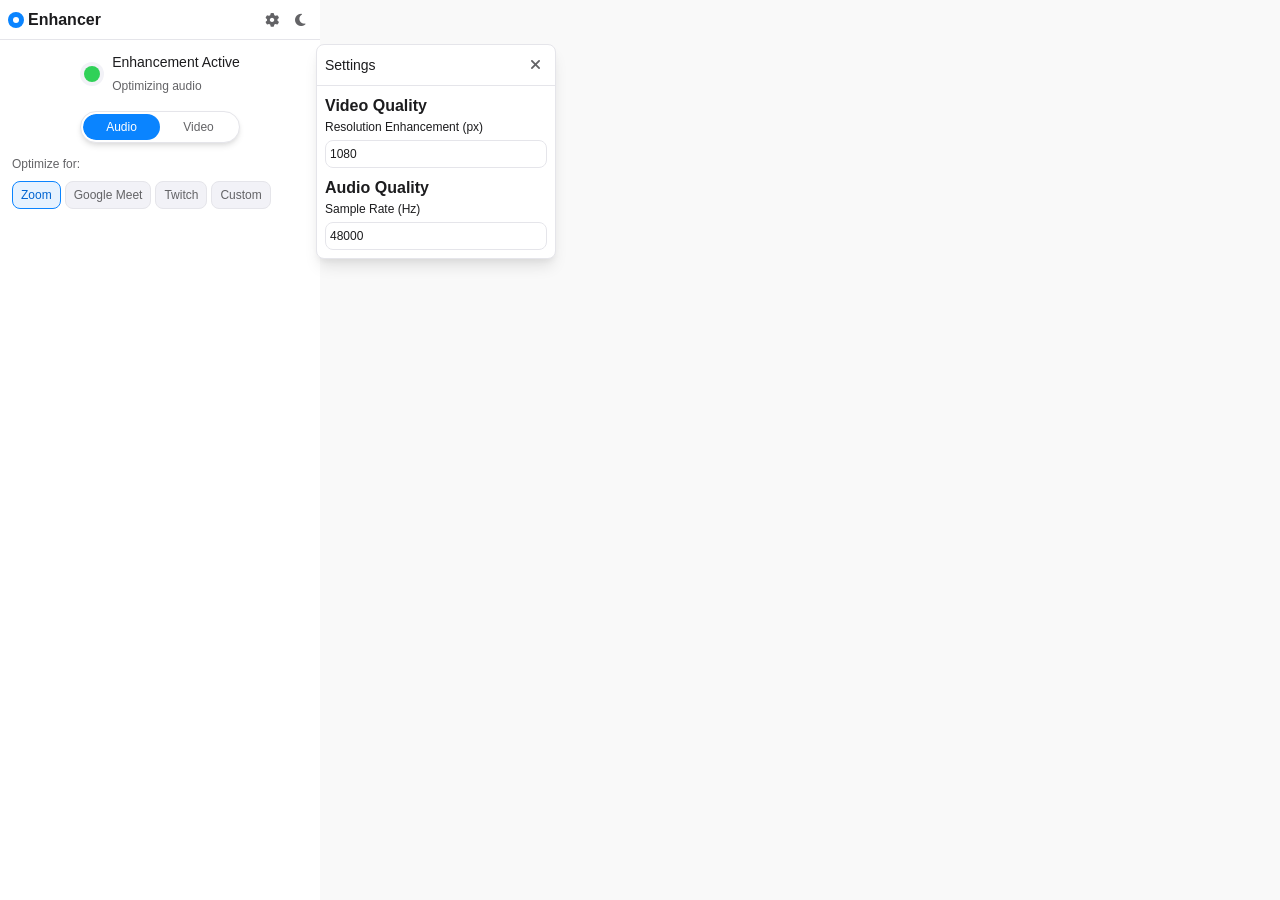
<file: index.html>
<!doctype html>
<html lang="en">
  <head>
    <meta charset="UTF-8" />
    <link rel="icon" type="image/svg+xml" href="/vite.svg" />
    <meta name="viewport" content="width=device-width, initial-scale=1.0" />
    <title>Real-Time Video & Audio Enhancer</title>
    <link rel="stylesheet" href="https://cdnjs.cloudflare.com/ajax/libs/font-awesome/6.5.1/css/all.min.css">
    <link rel="stylesheet" href="styles/reset.css">
    <link rel="stylesheet" href="styles/variables.css">
    <link rel="stylesheet" href="styles/main.css">
    <link rel="stylesheet" href="styles/components.css">
    <link rel="stylesheet" href="styles/animations.css">
    <link rel="stylesheet" href="styles/utilities.css">
    <link rel="stylesheet" href="styles/toggle.css">
  </head>
  <body>
    <div class="app-container">
      <header class="app-header">
        <div class="logo">
          <span class="logo-icon"></span>
          <h1>Enhancer</h1>
        </div>
        <div class="header-controls">
          <button id="settingsToggle" class="icon-button" aria-label="Toggle settings">
            <i class="fas fa-cog"></i>
          </button>
          <button id="themeToggle" class="icon-button" aria-label="Toggle theme">
            <i class="fas fa-sun light-icon"></i>
            <i class="fas fa-moon dark-icon"></i>
          </button>
        </div>
      </header>
      
      <main class="app-main">
        <div id="settingsPanel" class="settings-panel">
          <div class="settings-header">
            <h3>Settings</h3>
            <button id="closeSettings" class="icon-button" aria-label="Close settings">
              <i class="fas fa-times"></i>
            </button>
          </div>
          <div class="settings-content">
            <div class="settings-group">
              <h4>Video Quality</h4>
              <div class="setting-control">
                <label for="videoQuality">Resolution Enhancement (px)</label>
                <input type="number" id="videoQuality" min="480" max="4096" step="1" value="1080" class="quality-input">
              </div>
            </div>
            <div class="settings-group">
              <h4>Audio Quality</h4>
              <div class="setting-control">
                <label for="audioQuality">Sample Rate (Hz)</label>
                <input type="number" id="audioQuality" min="8000" max="192000" step="100" value="48000" class="quality-input">
              </div>
            </div>
          </div>
        </div>

        <section class="status-container">
          <div class="status-indicator">
            <div class="status-ring">
              <div class="status-circle" id="statusCircle"></div>
            </div>
            <div class="status-text">
              <h2 id="statusText">Enhancement Active</h2>
              <p id="statusDetails">Optimizing video & audio</p>
            </div>
          </div>
        </section>
        
        <section class="enhancement-controls">
          <div class="control-group">
            <div class="control">
              <div class="control__track">
                <input type="radio" name="enhancement" id="audio" checked>
                <label for="audio">Audio</label>
                <input type="radio" name="enhancement" id="video">
                <label for="video">Video</label>
                <div class="indicator"></div>
              </div>
            </div>
          </div>
        </section>
        
        <section class="platform-selector">
          <h3>Optimize for:</h3>
          <div class="platform-buttons">
            <button class="platform-button active" data-platform="zoom">Zoom</button>
            <button class="platform-button" data-platform="meet">Google Meet</button>
            <button class="platform-button" data-platform="twitch">Twitch</button>
            <button class="platform-button" data-platform="custom">Custom</button>
          </div>
        </section>
      </main>
    </div>
    
    <script type="module" src="js/main.js"></script>
  </body>
</html>
</file>
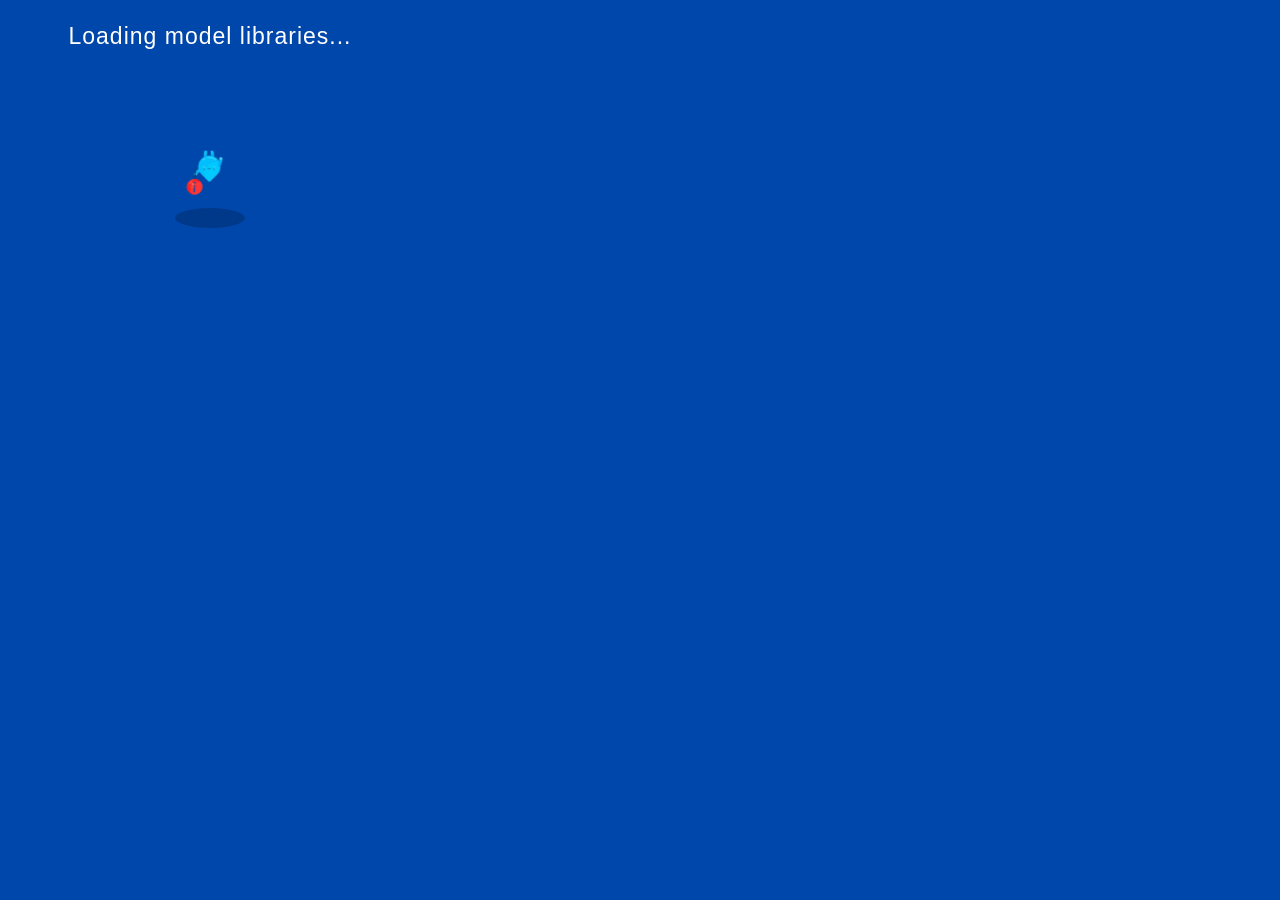
<file: New folder (2)/loading.html>
<!DOCTYPE html>
<html lang="en">
<head>
    <meta charset="UTF-8">
    <meta name="viewport" content="width=device-width, initial-scale=1.0">
    <title>Loading Animation</title>
    <link rel="stylesheet" href="styles.css">
</head>
<body>
    <div class="container">
        <div class="loading-text">Loading model libraries...</div>
        <div class="floating-i">
            <img src="waterdrop.png", alt="!" />
        </div>
        <div class="shadow"></div>
    </div>
    <script src="script.js"></script>
</body>
</html>
</file>
<file: styles/variables.css>
:root {
  /* Color System */
  
  /* Primary Colors */
  --color-primary-100: #E6F2FF;
  --color-primary-200: #BFDFFF;
  --color-primary-300: #80C2FF;
  --color-primary-400: #4DA3FF;
  --color-primary-500: #0A84FF; /* Main Primary */
  --color-primary-600: #0064D1;
  --color-primary-700: #0051AB;
  --color-primary-rgb: 10, 132, 255;
  
  /* Accent Colors */
  --color-accent-100: #EFEEFD;
  --color-accent-200: #D1CEFB;
  --color-accent-300: #A7A4F6;
  --color-accent-400: #8380F0;
  --color-accent-500: #5E5CE6; /* Main Accent */
  --color-accent-600: #4745B3;
  --color-accent-700: #363493;
  
  /* Neutral Colors */
  --color-neutral-50: #F9F9F9;
  --color-neutral-100: #F2F2F7;
  --color-neutral-200: #E5E5EA;
  --color-neutral-300: #D1D1D6;
  --color-neutral-400: #C7C7CC;
  --color-neutral-500: #AEAEB2;
  --color-neutral-600: #8E8E93;
  --color-neutral-700: #636366;
  --color-neutral-800: #3A3A3C;
  --color-neutral-900: #1C1C1E;
  
  /* Status Colors */
  --color-success-100: #ECFBF1;
  --color-success-500: #30D158; /* Main Success */
  --color-success-700: #248A3D;
  
  --color-warning-100: #FFF9E6;
  --color-warning-500: #FFD60A; /* Main Warning */
  --color-warning-700: #B38600;
  
  --color-error-100: #FFEBEB;
  --color-error-500: #FF453A; /* Main Error */
  --color-error-700: #C9252D;
  
  /* Spacing System (8px) */
  --space-1: 0.25rem; /* 4px */
  --space-2: 0.5rem;  /* 8px */
  --space-3: 1rem;    /* 16px */
  --space-4: 1.5rem;  /* 24px */
  --space-5: 2rem;    /* 32px */
  --space-6: 3rem;    /* 48px */
  --space-7: 4rem;    /* 64px */
  --space-8: 6rem;    /* 96px */
  
  /* Typography */
  --font-size-xs: 0.75rem;    /* 12px */
  --font-size-sm: 0.875rem;   /* 14px */
  --font-size-base: 1rem;     /* 16px */
  --font-size-lg: 1.125rem;   /* 18px */
  --font-size-xl: 1.25rem;    /* 20px */
  --font-size-2xl: 1.5rem;    /* 24px */
  --font-size-3xl: 1.875rem;  /* 30px */
  
  --font-weight-regular: 400;
  --font-weight-medium: 500;
  --font-weight-bold: 700;
  
  --line-height-tight: 1.2;
  --line-height-normal: 1.5;
  --line-height-loose: 1.75;
  
  /* Borders & Shadows */
  --border-radius-sm: 0.25rem;  /* 4px */
  --border-radius-md: 0.5rem;   /* 8px */
  --border-radius-lg: 0.75rem;  /* 12px */
  --border-radius-xl: 1rem;     /* 16px */
  --border-radius-full: 9999px;
  
  --shadow-sm: 0 1px 2px 0 rgba(0, 0, 0, 0.05);
  --shadow-md: 0 4px 6px -1px rgba(0, 0, 0, 0.1), 0 2px 4px -1px rgba(0, 0, 0, 0.06);
  --shadow-lg: 0 10px 15px -3px rgba(0, 0, 0, 0.1), 0 4px 6px -2px rgba(0, 0, 0, 0.05);
  
  /* Effects */
  --transition-fast: 150ms;
  --transition-normal: 250ms;
  --transition-slow: 350ms;
  
  /* Layout */
  --header-height: 48px;
  --footer-height: 32px;
  --container-width: 320px;
  
  /* Z-Index Layers */
  --z-index-modal: 100;
  --z-index-popup: 90;
  --z-index-header: 50;
  --z-index-dropdown: 40;
  --z-index-above: 20;
  --z-index-default: 1;
  --z-index-below: -1;
  
  /* Light Theme Colors */
  --color-background: var(--color-neutral-50);
  --color-surface: white;
  --color-text-primary: var(--color-neutral-900);
  --color-text-secondary: var(--color-neutral-700);
  --color-text-tertiary: var(--color-neutral-600);
  --color-border: var(--color-neutral-200);
  --color-overlay: rgba(0, 0, 0, 0.1);
  --color-shadow: rgba(0, 0, 0, 0.05);
  --blur-background: saturate(180%) blur(20px);
}

/* Dark Theme Variables */
[data-theme="dark"] {
  --color-background: var(--color-neutral-900);
  --color-surface: var(--color-neutral-800);
  --color-text-primary: white;
  --color-text-secondary: var(--color-neutral-300);
  --color-text-tertiary: var(--color-neutral-500);
  --color-border: var(--color-neutral-700);
  --color-overlay: rgba(0, 0, 0, 0.4);
  --color-shadow: rgba(0, 0, 0, 0.2);
  --blur-background: saturate(180%) blur(20px);
}

/* Media Queries */
@media (max-width: 320px) {
  :root {
    --container-width: 280px;
  }
}
</file>
<file: styles/main.css>
html {
  font-size: 16px;
}

body {
  background-color: var(--color-background);
  color: var(--color-text-primary);
  transition: background-color var(--transition-normal), color var(--transition-normal);
  -webkit-font-smoothing: antialiased;
  -moz-osx-font-smoothing: grayscale;
  width: 320px;
  height: 400px;
  margin: 0;
  overflow: hidden;
}

.app-container {
  width: 100%;
  height: 100%;
  background-color: var(--color-surface);
  display: flex;
  flex-direction: column;
  position: relative;
}

.app-header {
  height: 40px;
  padding: var(--space-2);
  display: flex;
  align-items: center;
  justify-content: space-between;
  border-bottom: 1px solid var(--color-border);
  position: relative;
  z-index: var(--z-index-header);
}

.logo {
  display: flex;
  align-items: center;
  gap: var(--space-1);
}

.logo-icon {
  display: inline-block;
  width: 16px;
  height: 16px;
  background-color: var(--color-primary-500);
  border-radius: var(--border-radius-full);
  position: relative;
}

.logo-icon::before {
  content: "";
  position: absolute;
  top: 50%;
  left: 50%;
  transform: translate(-50%, -50%);
  width: 6px;
  height: 6px;
  background-color: white;
  border-radius: var(--border-radius-full);
}

.logo h1 {
  font-size: var(--font-size-base);
  font-weight: var(--font-weight-bold);
  color: var(--color-text-primary);
}

.app-main {
  flex: 1;
  padding: var(--space-2);
  overflow-y: auto;
  display: flex;
  flex-direction: column;
  gap: var(--space-2);
}
</file>
<file: styles/components.css>
/* Status Container Styles */
.status-container {
  display: flex;
  flex-direction: column;
  align-items: center;
  gap: var(--space-2);
  padding: var(--space-1) 0;
}

.status-indicator {
  display: flex;
  align-items: center;
  gap: var(--space-2);
}

.status-ring {
  width: 24px;
  height: 24px;
  border-radius: var(--border-radius-full);
  background-color: var(--color-neutral-100);
  display: flex;
  align-items: center;
  justify-content: center;
  position: relative;
}

[data-theme="dark"] .status-ring {
  background-color: var(--color-neutral-800);
}

.status-circle {
  width: 16px;
  height: 16px;
  border-radius: var(--border-radius-full);
  background-color: var(--color-success-500);
  transition: background-color var(--transition-normal);
}

.status-circle.inactive {
  background-color: var(--color-neutral-500);
}

.status-circle.warning {
  background-color: var(--color-warning-500);
}

.status-text {
  display: flex;
  flex-direction: column;
  gap: var(--space-1);
}

.status-text h2 {
  font-size: var(--font-size-sm);
  font-weight: var(--font-weight-medium);
  color: var(--color-text-primary);
}

.status-text p {
  font-size: var(--font-size-xs);
  color: var(--color-text-secondary);
}

.enhancement-controls {
  padding: var(--space-1);
}

.control-group {
  display: flex;
  gap: var(--space-2);
  justify-content: center;
}

.platform-selector {
  display: flex;
  flex-direction: column;
  gap: var(--space-2);
  padding: 0 var(--space-1);
}

.platform-selector h3 {
  font-size: var(--font-size-xs);
  font-weight: var(--font-weight-medium);
  color: var(--color-text-secondary);
}

.platform-buttons {
  display: flex;
  gap: var(--space-1);
  flex-wrap: wrap;
}

.platform-button {
  padding: var(--space-1) var(--space-2);
  background-color: var(--color-neutral-100);
  border: 1px solid var(--color-border);
  border-radius: var(--border-radius-md);
  font-size: var(--font-size-xs);
  color: var(--color-text-secondary);
  cursor: pointer;
  transition: all var(--transition-fast);
}

[data-theme="dark"] .platform-button {
  background-color: var(--color-neutral-800);
}

.platform-button:hover {
  background-color: var(--color-neutral-200);
  transform: translateY(-1px);
}

[data-theme="dark"] .platform-button:hover {
  background-color: var(--color-neutral-700);
}

.platform-button.active {
  background-color: var(--color-primary-100);
  border-color: var(--color-primary-500);
  color: var(--color-primary-600);
}

[data-theme="dark"] .platform-button.active {
  background-color: rgba(10, 132, 255, 0.2);
  color: var(--color-primary-400);
}

/* Settings Panel */
.settings-panel {
  position: absolute;
  top: 40px;
  right: -240px;
  width: 240px;
  height: auto;
  max-height: 300px;
  background-color: var(--color-surface);
  border: 1px solid var(--color-border);
  border-radius: var(--border-radius-md);
  transition: right var(--transition-normal) cubic-bezier(0.4, 0, 0.2, 1);
  z-index: var(--z-index-modal);
  overflow-y: auto;
  box-shadow: var(--shadow-lg);
  margin: 4px;
}

.settings-panel.open {
  right: 0;
}

.settings-header {
  padding: var(--space-2);
  display: flex;
  align-items: center;
  justify-content: space-between;
  border-bottom: 1px solid var(--color-border);
}

.settings-header h3 {
  font-size: var(--font-size-sm);
  font-weight: var(--font-weight-medium);
  color: var(--color-text-primary);
}

.settings-content {
  padding: var(--space-2);
}

.settings-group {
  margin-bottom: var(--space-2);
}

.settings-group:last-child {
  margin-bottom: 0;
}

.setting-control {
  display: flex;
  flex-direction: column;
  gap: var(--space-1);
}

.setting-control label {
  font-size: var(--font-size-xs);
  color: var(--color-text-primary);
}

.quality-input {
  width: 100%;
  padding: var(--space-1);
  border: 1px solid var(--color-border);
  border-radius: var(--border-radius-md);
  background-color: var(--color-surface);
  color: var(--color-text-primary);
  font-size: var(--font-size-xs);
}

.quality-input:focus {
  outline: none;
  border-color: var(--color-primary-500);
  box-shadow: 0 0 0 2px var(--color-primary-100);
}

[data-theme="dark"] .quality-input {
  background-color: var(--color-neutral-800);
}

.header-controls {
  display: flex;
  gap: var(--space-1);
}

.icon-button {
  width: 24px;
  height: 24px;
  border-radius: var(--border-radius-full);
  border: none;
  background: transparent;
  cursor: pointer;
  display: flex;
  align-items: center;
  justify-content: center;
  transition: all var(--transition-fast);
  color: var(--color-text-secondary);
}

.icon-button:hover {
  background-color: var(--color-neutral-100);
  transform: scale(1.1);
  color: var(--color-primary-500);
}

[data-theme="dark"] .icon-button:hover {
  background-color: var(--color-neutral-800);
}

.icon-button i {
  font-size: 14px;
  transition: transform var(--transition-normal);
}

.light-icon {
  display: none;
}

.dark-icon {
  display: block;
}

[data-theme="dark"] .light-icon {
  display: block;
}

[data-theme="dark"] .dark-icon {
  display: none;
}

#themeToggle:hover i {
  animation: rotate 0.5s ease-in-out;
}

#settingsToggle:hover i {
  animation: bounce 0.5s ease-in-out;
}

.rotate {
  animation: rotate 0.3s ease-in-out;
}
</file>
<file: styles/animations.css>
/* Animation Utilities */
@keyframes pulse {
  0% {
    transform: scale(1);
    opacity: 1;
  }
  50% {
    transform: scale(1.1);
    opacity: 0.8;
  }
  100% {
    transform: scale(1);
    opacity: 1;
  }
}

@keyframes fadeIn {
  from { opacity: 0; }
  to { opacity: 1; }
}

@keyframes slideInUp {
  from {
    transform: translateY(20px);
    opacity: 0;
  }
  to {
    transform: translateY(0);
    opacity: 1;
  }
}

@keyframes slideInDown {
  from {
    transform: translateY(-20px);
    opacity: 0;
  }
  to {
    transform: translateY(0);
    opacity: 1;
  }
}

@keyframes rotate {
  from { transform: rotate(0deg); }
  to { transform: rotate(360deg); }
}

@keyframes bounce {
  0%, 100% {
    transform: translateY(0);
  }
  50% {
    transform: translateY(-4px);
  }
}

@keyframes ripple {
  0% {
    box-shadow: 0 0 0 0 rgba(var(--color-primary-rgb), 0.2);
  }
  100% {
    box-shadow: 0 0 0 12px rgba(var(--color-primary-rgb), 0);
  }
}

/* Status Animation */
.status-circle.active {
  animation: pulse 2s infinite ease-in-out;
}

/* Enhancement Button Animations */
.enhancement-button {
  transition: all 0.3s cubic-bezier(0.4, 0, 0.2, 1);
}

.enhancement-button:hover {
  transform: translateY(-2px);
  box-shadow: 0 4px 12px rgba(0, 0, 0, 0.1);
}

.enhancement-button:active {
  transform: translateY(0);
}

.enhancement-button.active .enhancement-icon {
  animation: bounce 1s infinite ease-in-out;
}

/* Platform Button Animations */
.platform-button {
  transition: all 0.3s cubic-bezier(0.4, 0, 0.2, 1);
}

.platform-button:hover {
  transform: translateY(-2px);
  box-shadow: 0 4px 12px rgba(0, 0, 0, 0.1);
}

.platform-button:active {
  transform: translateY(0);
}

.platform-button.active {
  animation: ripple 1.5s infinite;
}

/* Advanced Settings Animation */
.advanced-settings {
  transition: all 0.3s cubic-bezier(0.4, 0, 0.2, 1);
  transform-origin: top;
}

.advanced-settings.hidden {
  transform: scaleY(0);
  opacity: 0;
}

.advanced-settings:not(.hidden) {
  transform: scaleY(1);
  opacity: 1;
}

/* Toggle Icon Animation */
.toggle-icon {
  transition: transform 0.3s cubic-bezier(0.4, 0, 0.2, 1);
}

.advanced-toggle[aria-expanded="true"] .toggle-icon {
  transform: rotate(-180deg);
}

/* Input Focus Animation */
.quality-input:focus {
  transform: scale(1.02);
  transition: all 0.2s ease;
}

/* Transition Classes */
.fade-enter {
  opacity: 0;
}

.fade-enter-active {
  opacity: 1;
  transition: opacity var(--transition-normal);
}

.fade-exit {
  opacity: 1;
}

.fade-exit-active {
  opacity: 0;
  transition: opacity var(--transition-normal);
}

.slide-enter {
  transform: translateY(20px);
  opacity: 0;
}

.slide-enter-active {
  transform: translateY(0);
  opacity: 1;
  transition: transform var(--transition-normal), opacity var(--transition-normal);
}

.slide-exit {
  transform: translateY(0);
  opacity: 1;
}

.slide-exit-active {
  transform: translateY(20px);
  opacity: 0;
  transition: transform var(--transition-normal), opacity var(--transition-normal);
}
</file>
<file: styles/utilities.css>
/* Utility Classes */

/* Display */
.block { display: block; }
.inline-block { display: inline-block; }
.inline { display: inline; }
.flex { display: flex; }
.inline-flex { display: inline-flex; }
.grid { display: grid; }
.hidden { display: none; }

/* Flex Utilities */
.flex-row { flex-direction: row; }
.flex-col { flex-direction: column; }
.flex-wrap { flex-wrap: wrap; }
.flex-nowrap { flex-wrap: nowrap; }
.items-start { align-items: flex-start; }
.items-center { align-items: center; }
.items-end { align-items: flex-end; }
.justify-start { justify-content: flex-start; }
.justify-center { justify-content: center; }
.justify-end { justify-content: flex-end; }
.justify-between { justify-content: space-between; }
.justify-around { justify-content: space-around; }
.justify-evenly { justify-content: space-evenly; }

/* Spacing */
.m-0 { margin: 0; }
.m-1 { margin: var(--space-1); }
.m-2 { margin: var(--space-2); }
.m-3 { margin: var(--space-3); }
.m-4 { margin: var(--space-4); }

.mx-auto { margin-left: auto; margin-right: auto; }
.mx-1 { margin-left: var(--space-1); margin-right: var(--space-1); }
.mx-2 { margin-left: var(--space-2); margin-right: var(--space-2); }
.mx-3 { margin-left: var(--space-3); margin-right: var(--space-3); }
.mx-4 { margin-left: var(--space-4); margin-right: var(--space-4); }

.my-1 { margin-top: var(--space-1); margin-bottom: var(--space-1); }
.my-2 { margin-top: var(--space-2); margin-bottom: var(--space-2); }
.my-3 { margin-top: var(--space-3); margin-bottom: var(--space-3); }
.my-4 { margin-top: var(--space-4); margin-bottom: var(--space-4); }

.mt-1 { margin-top: var(--space-1); }
.mt-2 { margin-top: var(--space-2); }
.mt-3 { margin-top: var(--space-3); }
.mt-4 { margin-top: var(--space-4); }

.mb-1 { margin-bottom: var(--space-1); }
.mb-2 { margin-bottom: var(--space-2); }
.mb-3 { margin-bottom: var(--space-3); }
.mb-4 { margin-bottom: var(--space-4); }

.ml-1 { margin-left: var(--space-1); }
.ml-2 { margin-left: var(--space-2); }
.ml-3 { margin-left: var(--space-3); }
.ml-4 { margin-left: var(--space-4); }

.mr-1 { margin-right: var(--space-1); }
.mr-2 { margin-right: var(--space-2); }
.mr-3 { margin-right: var(--space-3); }
.mr-4 { margin-right: var(--space-4); }

.p-0 { padding: 0; }
.p-1 { padding: var(--space-1); }
.p-2 { padding: var(--space-2); }
.p-3 { padding: var(--space-3); }
.p-4 { padding: var(--space-4); }

.px-1 { padding-left: var(--space-1); padding-right: var(--space-1); }
.px-2 { padding-left: var(--space-2); padding-right: var(--space-2); }
.px-3 { padding-left: var(--space-3); padding-right: var(--space-3); }
.px-4 { padding-left: var(--space-4); padding-right: var(--space-4); }

.py-1 { padding-top: var(--space-1); padding-bottom: var(--space-1); }
.py-2 { padding-top: var(--space-2); padding-bottom: var(--space-2); }
.py-3 { padding-top: var(--space-3); padding-bottom: var(--space-3); }
.py-4 { padding-top: var(--space-4); padding-bottom: var(--space-4); }

/* Text */
.text-xs { font-size: var(--font-size-xs); }
.text-sm { font-size: var(--font-size-sm); }
.text-base { font-size: var(--font-size-base); }
.text-lg { font-size: var(--font-size-lg); }
.text-xl { font-size: var(--font-size-xl); }
.text-2xl { font-size: var(--font-size-2xl); }
.text-3xl { font-size: var(--font-size-3xl); }

.font-regular { font-weight: var(--font-weight-regular); }
.font-medium { font-weight: var(--font-weight-medium); }
.font-bold { font-weight: var(--font-weight-bold); }

.text-left { text-align: left; }
.text-center { text-align: center; }
.text-right { text-align: right; }

.text-primary { color: var(--color-text-primary); }
.text-secondary { color: var(--color-text-secondary); }
.text-tertiary { color: var(--color-text-tertiary); }

/* Background Colors */
.bg-transparent { background-color: transparent; }
.bg-primary { background-color: var(--color-primary-500); }
.bg-accent { background-color: var(--color-accent-500); }
.bg-surface { background-color: var(--color-surface); }
.bg-success { background-color: var(--color-success-500); }
.bg-warning { background-color: var(--color-warning-500); }
.bg-error { background-color: var(--color-error-500); }

/* Borders */
.rounded-sm { border-radius: var(--border-radius-sm); }
.rounded-md { border-radius: var(--border-radius-md); }
.rounded-lg { border-radius: var(--border-radius-lg); }
.rounded-xl { border-radius: var(--border-radius-xl); }
.rounded-full { border-radius: var(--border-radius-full); }

.border { border: 1px solid var(--color-border); }
.border-t { border-top: 1px solid var(--color-border); }
.border-r { border-right: 1px solid var(--color-border); }
.border-b { border-bottom: 1px solid var(--color-border); }
.border-l { border-left: 1px solid var(--color-border); }

/* Shadows */
.shadow-sm { box-shadow: var(--shadow-sm); }
.shadow-md { box-shadow: var(--shadow-md); }
.shadow-lg { box-shadow: var(--shadow-lg); }

/* Position */
.relative { position: relative; }
.absolute { position: absolute; }
.fixed { position: fixed; }
.sticky { position: sticky; }

.inset-0 {
  top: 0;
  right: 0;
  bottom: 0;
  left: 0;
}

/* Responsive Visibility */
@media (max-width: 480px) {
  .hidden-xs { display: none; }
}

@media (min-width: 481px) and (max-width: 768px) {
  .hidden-sm { display: none; }
}

@media (min-width: 769px) {
  .hidden-md { display: none; }
}

/* Animations */
.animate-pulse { animation: pulse 2s infinite; }
.animate-fade-in { animation: fadeIn 0.3s ease-in-out; }
.animate-slide-in-up { animation: slideInUp 0.3s ease-out; }
.animate-slide-in-down { animation: slideInDown 0.3s ease-out; }
.animate-rotate { animation: rotate 1s linear infinite; }

/* Transitions */
.transition-all { transition: all var(--transition-normal); }
.transition-colors { transition: background-color var(--transition-normal), border-color var(--transition-normal), color var(--transition-normal); }
.transition-opacity { transition: opacity var(--transition-normal); }
.transition-transform { transition: transform var(--transition-normal); }

.duration-fast { transition-duration: var(--transition-fast); }
.duration-normal { transition-duration: var(--transition-normal); }
.duration-slow { transition-duration: var(--transition-slow); }

/* Cursor */
.cursor-pointer { cursor: pointer; }
.cursor-default { cursor: default; }
.cursor-not-allowed { cursor: not-allowed; }
</file>
<file: styles/toggle.css>
.control {
  position: relative;
  width: 160px;
  height: 32px;
  background: var(--color-surface);
  border-radius: 100px;
  border: 1px solid var(--color-border);
  padding: 2px;
  box-shadow: var(--shadow-md);
  margin: 0 auto;
}

.control__track {
  display: grid;
  grid-template-columns: 1fr 1fr;
  width: 100%;
  height: 100%;
  position: relative;
  border-radius: 100px;
  overflow: hidden;
}

.indicator {
  position: absolute;
  width: 50%;
  height: 100%;
  background: var(--color-primary-500);
  border-radius: 100px;
  transition: transform 0.3s var(--transition-normal);
}

.control__track input[type="radio"] {
  position: absolute;
  opacity: 0;
  width: 0;
  height: 0;
}

.control__track label {
  display: grid;
  place-items: center;
  cursor: pointer;
  font-size: var(--font-size-xs);
  color: var(--color-text-secondary);
  z-index: 1;
  transition: color 0.3s var(--transition-normal);
}

.control__track input[type="radio"]:checked + label {
  color: var(--color-surface);
}

#audio:checked ~ .indicator {
  transform: translateX(0);
}

#video:checked ~ .indicator {
  transform: translateX(100%);
}

[data-theme="dark"] .control {
  background: var(--color-neutral-800);
}

[data-theme="dark"] .control__track label {
  color: var(--color-text-tertiary);
}

[data-theme="dark"] .control__track input[type="radio"]:checked + label {
  color: var(--color-surface);
}
</file>
<file: New folder (2)/styles.css>
body {
    height: 230px;
    width: 400px;
    margin: 0;
    padding: 10px;
    display: flex;
    justify-content: center;
    align-items: center;
    background-color: #0047AB;
    font-family: Arial, sans-serif;
}

.container {
    position: relative;
    display: flex;
    flex-direction: column;
    align-items: center;
    gap: 20px;
}

.loading-text {
    color: white;
    font-size: 23px;
    letter-spacing: 1px;
    animation: pulse 1.5s infinite;
    padding-bottom: 1px;
}

.floating-i {
    font-size: 8rem;
    color: white;
    font-style:normal;
    animation: float 3s ease-in-out infinite;
    position: relative;
    margin-top: 20px;
    margin-bottom: -50px;
   
}

.shadow {
    width: 70px;
    height: 20px;
    background: rgba(0, 0, 0, 0.2);
    border-radius: 50%;
    animation: shadow 3s ease-in-out infinite;
}

@keyframes float {
    0%, 100% {
        transform: rotate(0deg) translateY(0);
    }

    25% {
        transform: rotate(0deg) translateY(-10px) translateX(5px);
    }

    50% {
        transform: rotate(0deg) translateY(-15px);
    }

    75% {
        transform: rotate(0deg) translateY(-10px) translateX(-5px);
    }
}

@keyframes shadow {
    0%, 100% {
        transform: scale(1);
        opacity: 0.4;
    }

    25% {
        transform: scale(0.9);
        opacity: 0.3;
    }

    50% {
        transform: scale(0.8);
        opacity: 0.2;
    }

    75% {
        transform: scale(0.9);
        opacity: 0.3;
    }
}

@keyframes pulse {
    0%, 100% {
        opacity: 1;
    }

    50% {
        opacity: 0.5;
    }
}
</file>
